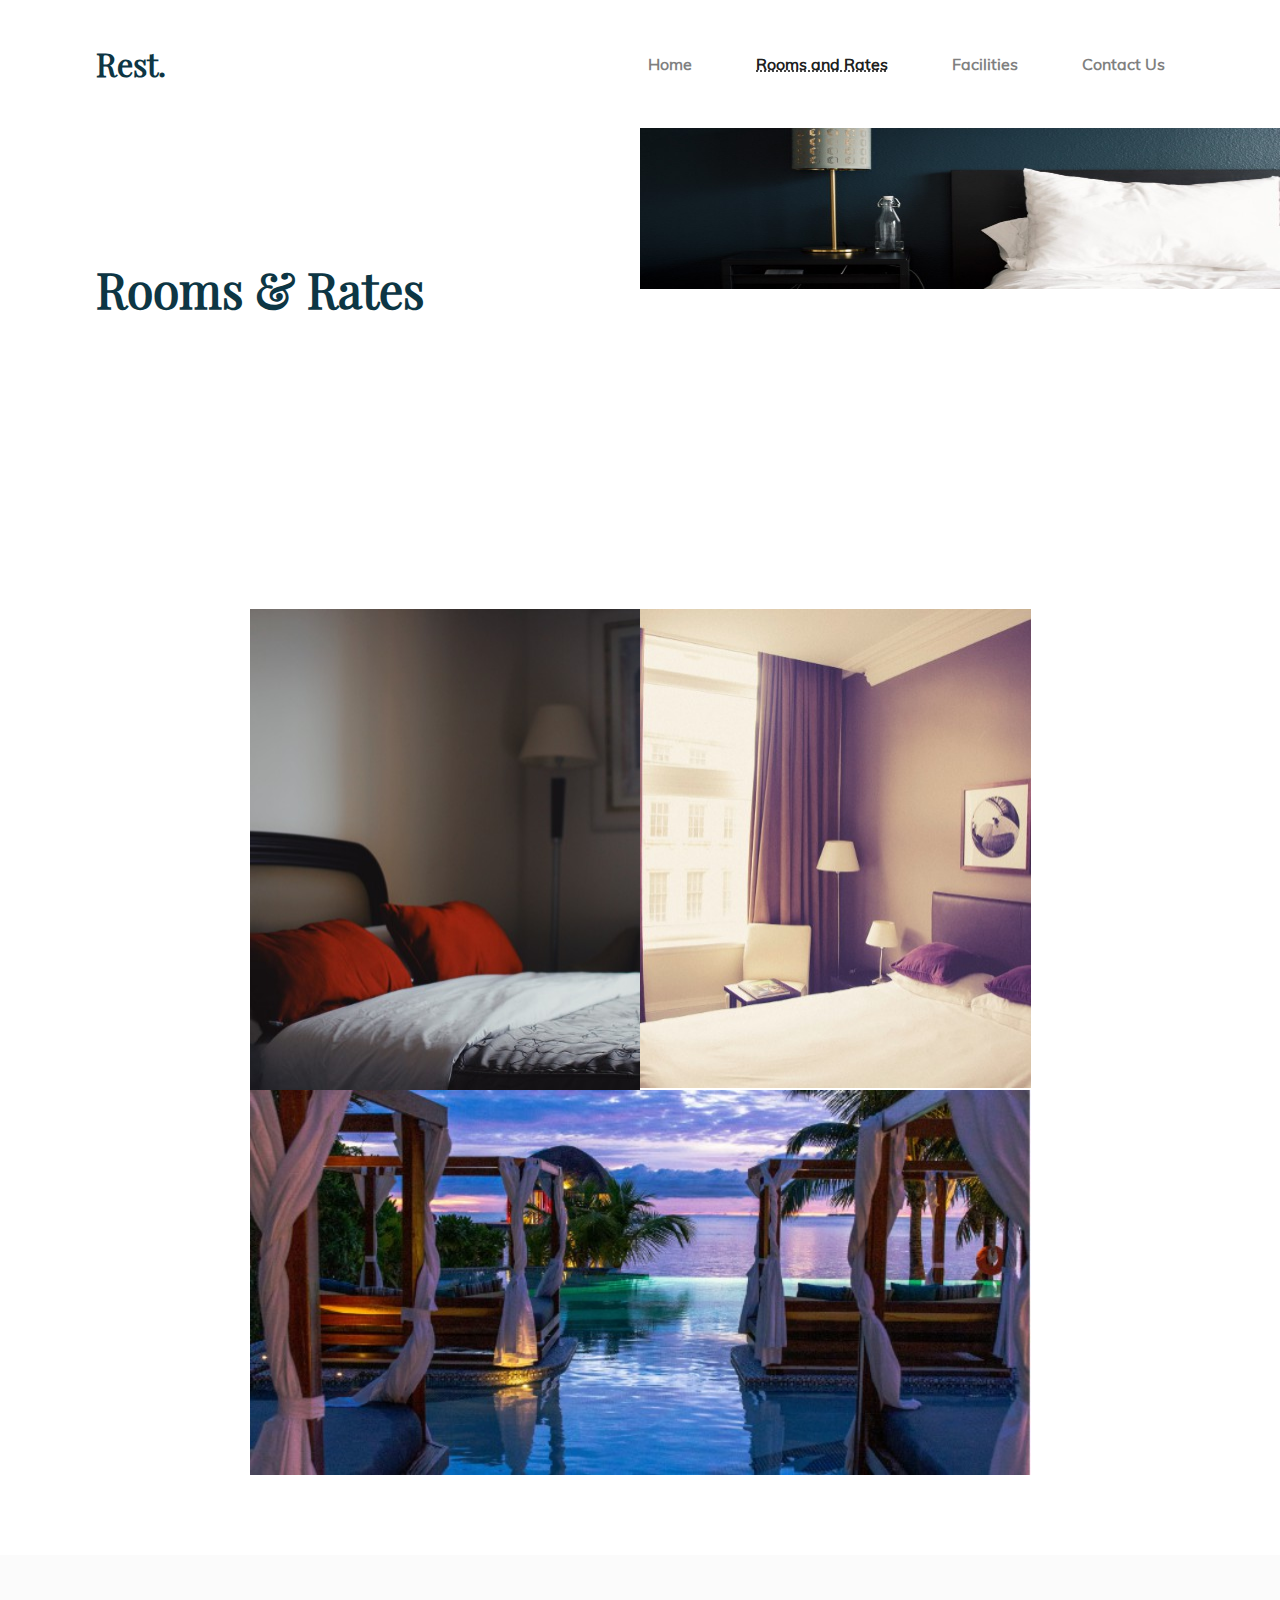
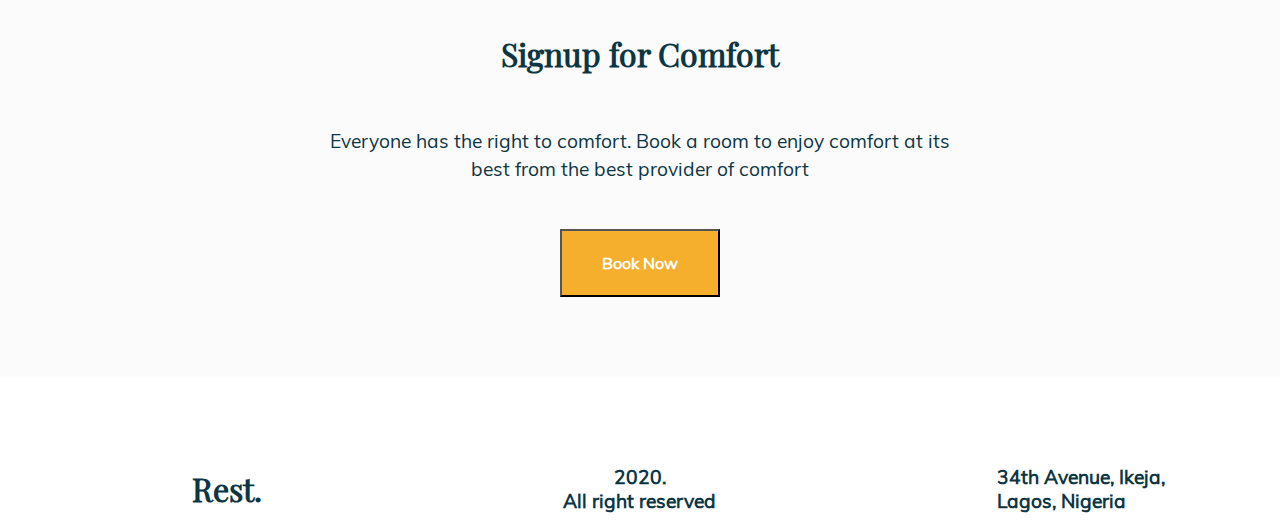
<file: index.html>
<!DOCTYPE html>
<html lang="en">
<head>
    <meta charset="UTF-8">
    <meta name="viewport" content="width=device-width, initial-scale=1.0">
    <link rel="stylesheet" href="./public/lib/bootstrap.min.css">
    <link rel='stylesheet' href='./public/css/rooms.css'>
    <title>Rooms and Rates</title>
</head>
<body>
    <header>
        <div id="logoDiv">
            <!-- <img src="./public/logo.jpg" alt="logo" id="logo"> -->
            Rest.
        </div>
        <nav class="navbar navbar-expand-lg navbar-light justify-content-end navbar-custom">

            <button class="navbar-toggler" type="button" data-toggle="collapse" data-target="#navbarTogglerDemo01" aria-controls="navbarTogglerDemo01" aria-expanded="false" aria-label="Toggle navigation">
              <span class="navbar-toggler-icon"></span>
            </button>
  
            <div class="collapse navbar-collapse" id="navbarTogglerDemo01">
              <ul class="navbar-nav ">
                <li class="nav-item" >
                  <a class="nav-link" href="#">Home <span class="sr-only">(current)</span></a>
                </li>
                <li class="nav-item">
                  <a class="nav-link active" href="#">Rooms and Rates</a>
                </li>
                <li class="nav-item">
                  <a class="nav-link" href="#">Facilities</a>
                </li>
                <li class="nav-item">
                  <a class="nav-link" href="#">Contact Us</a>
                </li>
              </ul> 
            </div>
          </nav>
    </header>

    <section id="heading">
        <h2>Rooms & Rates</h2>
        <div id="hotelImageDiv">
            <img src="./public/images/label.jpg" alt="hotelImage">
        </div>
    </section>

    <section id="roomGallery">
        <div id="regularRooms">
            <div id="standardRoom">
                <!-- standard room -->
                <img src="./public/images/standard.jpg" alt="standard room">
            </div>
            <div id="silverRoom">
                <!-- silver room -->
                <img src="./public/images/silver.jpg" alt="silver room">
            </div>
        </div>
        <div id="goldRoom">
            <!-- Gold room -->
            <img src="./public/images/gold.jpg" alt="">
        </div>

    </section>

    <section id="bookingSection">
        <h3>Signup for Comfort</h3>
        <p>Everyone has the right to comfort. Book a room to enjoy comfort at its best from the best provider of comfort</p>
        <button type="button" id="bookNowBtn">Book Now</button>
    </section>
    
    
    <footer>
        <div>Rest.</div>
        <div>2020.<br>All right reserved</div>
        <div>34th Avenue, Ikeja,<br>Lagos, Nigeria</div>
    </footer>
    
    <script src="./public/js/jquery-3.4.1.min.js"></script>
    <script src="./public/js/bootstrap.min.js"></script>

</body>
</html>



    <!-- <section>
        <div class="sec1">
            <h2 class="label">Rooms & Rates</h2>
            <img src="image/label.png" class="label1">
            </div>
                <p class="pitch">Our suites are made up of the best facilities to bring you the comfort you deserve. Offering a top of the range emperor bed, the Large Suites are ideal for business and leisure travellers who desire that little bit extra from their stay.The bar area is nice as is the food and it always seems buzzing with activity. The hotel is very conveniently located.The bar area is nice as is the food and it always seems buzzing with activity. The hotel is very conveniently located.The bar area is nice as is the food and it always seems buzzing with activity. The hotel is very conveniently located.The bar area is nice as is the food and it always seems buzzing with activity. The hotel is very conveniently located.</p>
            
                <div class="standard"></div>
            <div class="srect"></div>
            <button type="submit"class="book1"> Book room</button>
            <h3 class="title">Standard Room</h3>
            <p class="price">NGN 20,000</p>
            <p class="vector"></p>
            <p class="night">night</p>
        
            <div class="silver"></div>
            <div class="srect2"></div>
            <button type="submit"class="book2"> Book room</button>
            <h3 class="title2">Silver room</h3>
            <p class="price2">NGN 60,000</p>
            <p class="vector2"></p>
            <p class="night2">night</p>
            
            <div class="gold"></div>
            <div class="srect3"></div>
            <button type="submit"class="book3"> Book room</button>
            <h3 class="title3">Gold Room</h3>
            <p class="price3">NGN 100,000</p>
            <p class="vector3"></p>
            <p class="night3">night</p>
            
        </div>
    </section> -->
</file>
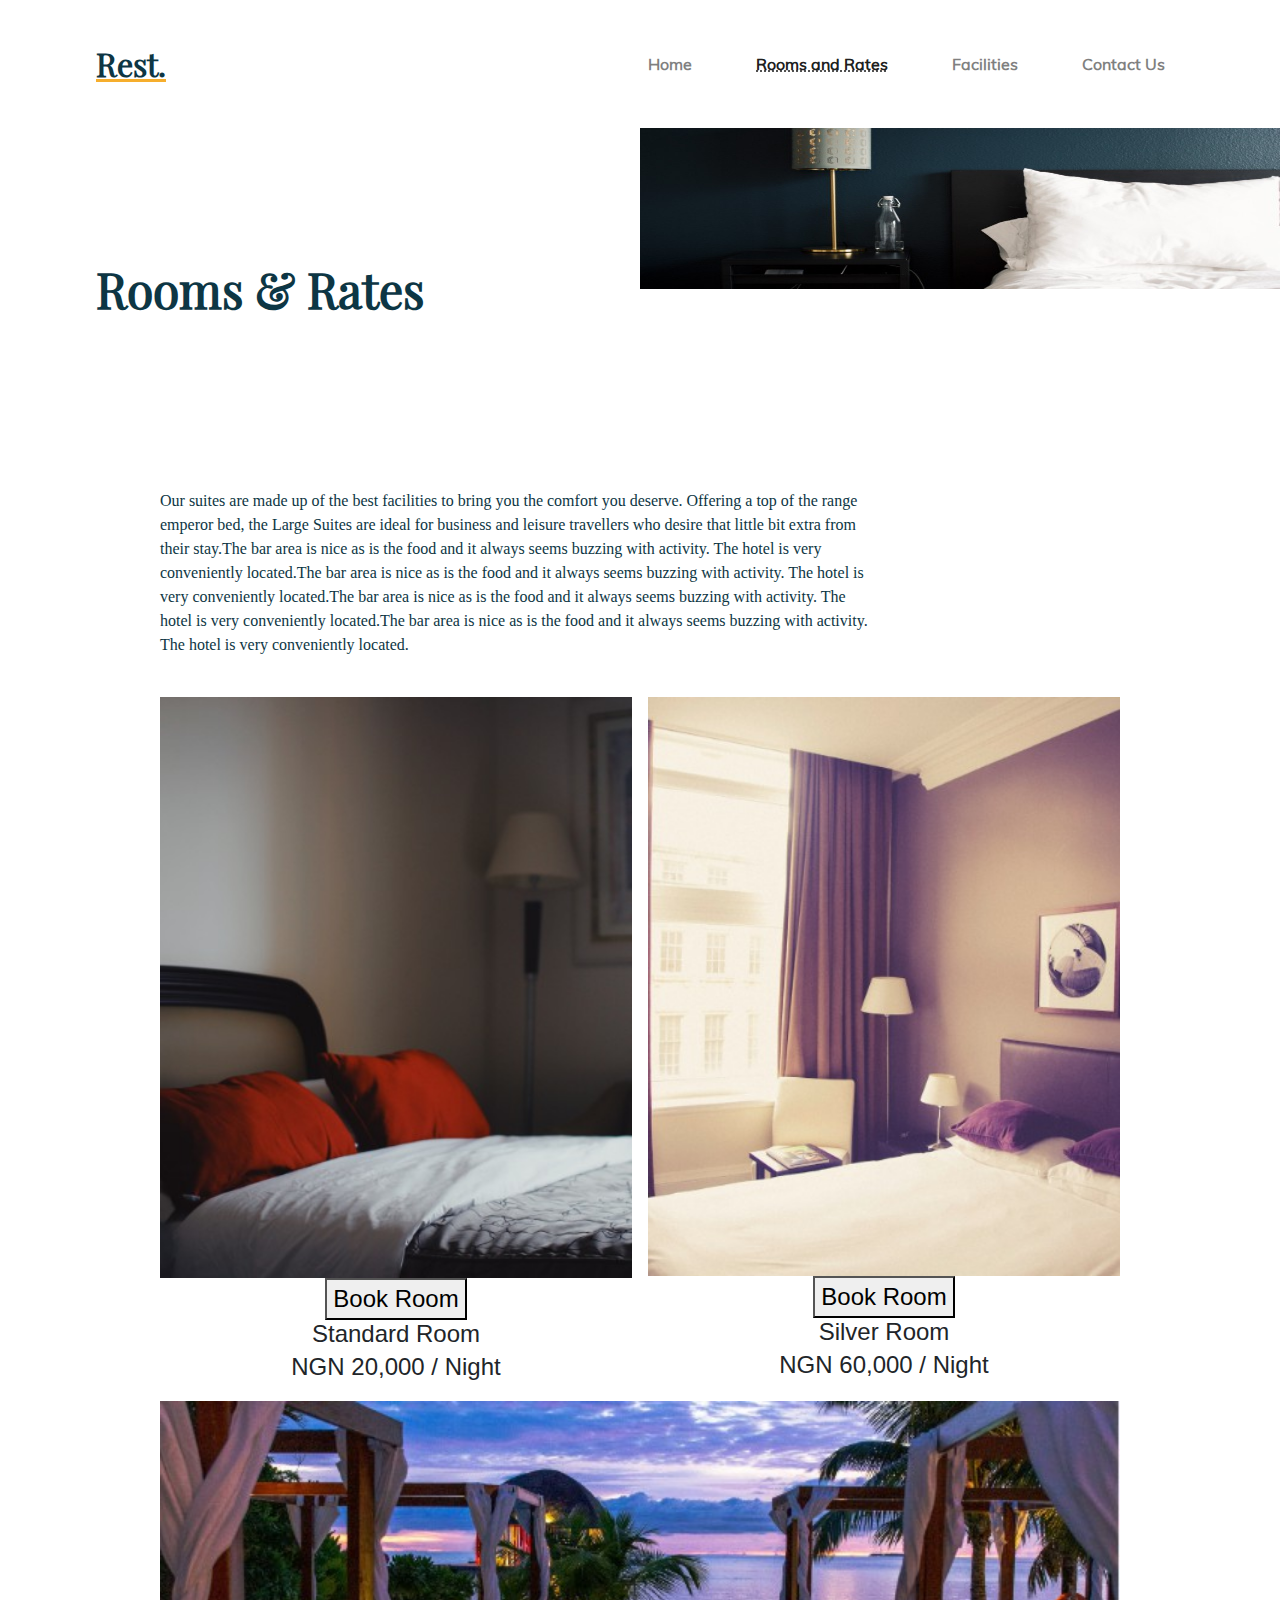
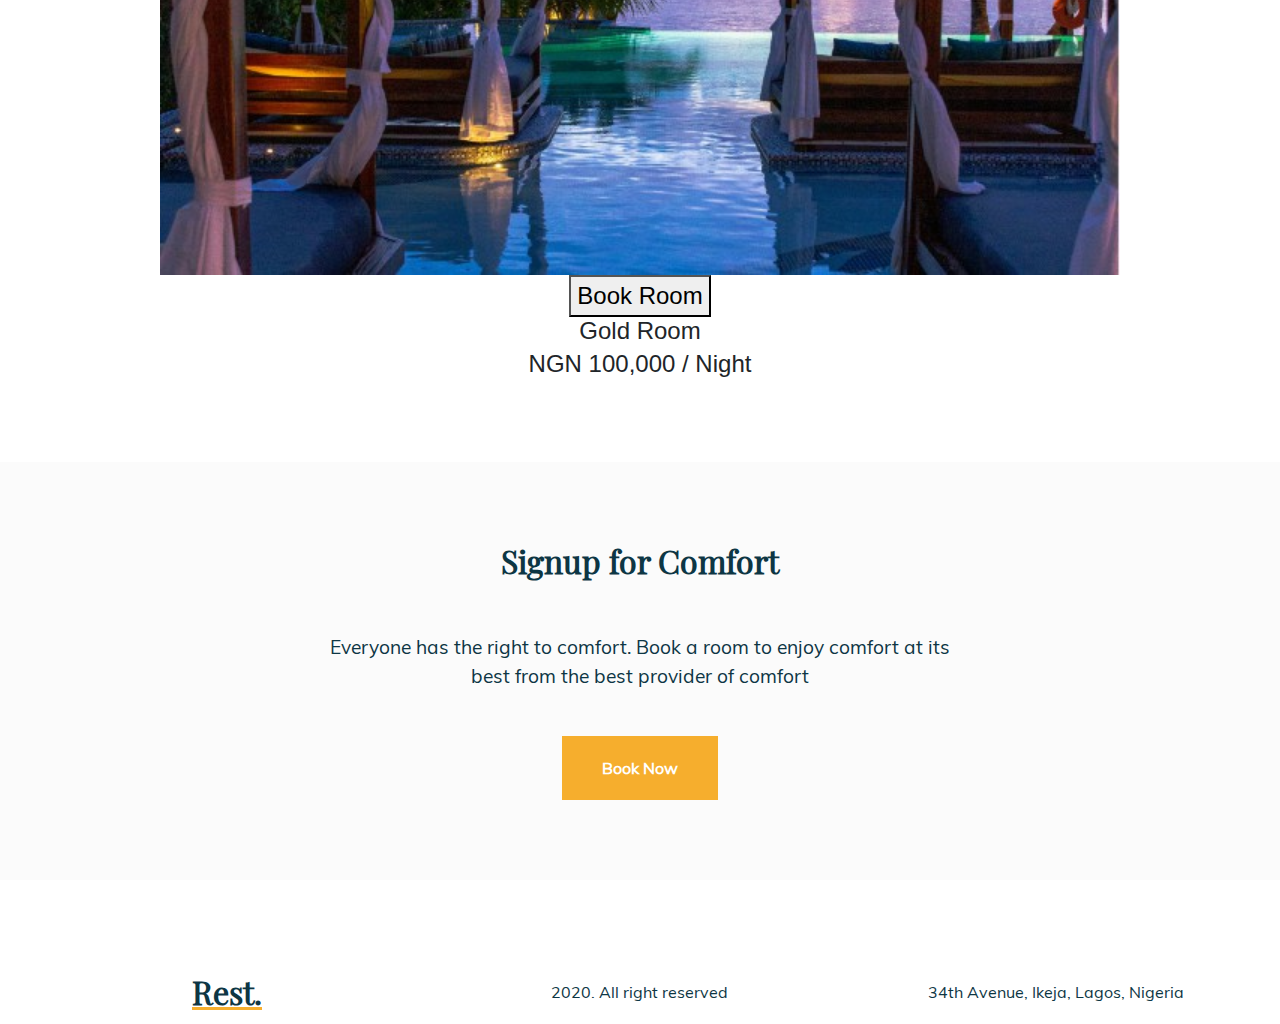
<file: rooms.html>
<!DOCTYPE html>
<html lang="en">
<head>
    <meta charset="UTF-8">
    <meta name="viewport" content="width=device-width, initial-scale=1.0">
    <link rel="stylesheet" href="./files/lib/bootstrap.min.css">
    <link rel='stylesheet' href='./files/css/rooms.css'>
    <title>Rooms and Rates</title>
</head>
<body>
    <header>
        <div id="logoDiv">
            <!-- <img src="./files/logo.jpg" alt="logo" id="logo"> -->
            Rest.
        </div>
        <nav class="navbar navbar-expand-lg navbar-light justify-content-end navbar-custom">

            <button class="navbar-toggler" type="button" data-toggle="collapse" data-target="#navbarTogglerDemo01" aria-controls="navbarTogglerDemo01" aria-expanded="false" aria-label="Toggle navigation">
              <span class="navbar-toggler-icon"></span>
            </button>
  
            <div class="collapse navbar-collapse" id="navbarTogglerDemo01">
              <ul class="navbar-nav ">
                <li class="nav-item" >
                  <a class="nav-link" href="#">Home <span class="sr-only">(current)</span></a>
                </li>
                <li class="nav-item">
                  <a class="nav-link active" href="#">Rooms and Rates</a>
                </li>
                <li class="nav-item">
                  <a class="nav-link" href="#">Facilities</a>
                </li>
                <li class="nav-item">
                  <a class="nav-link" href="#">Contact Us</a>
                </li>
              </ul> 
            </div>
          </nav>
    </header>

    <section id="heading">
        <h2>Rooms & Rates</h2>
        <div id="hotelImageDiv">
            <img src="./files/images/label.jpg" alt="hotelImage">
        </div>
    </section>

        
    <section id="roomGallery">
        <p class="pitch">
            Our suites are made up of the best facilities to bring you the comfort you deserve. Offering a top of the range emperor bed, the Large Suites are ideal for business and leisure travellers who desire that little bit extra from their stay.The bar area is nice as is the food and it always seems buzzing with activity. The hotel is very conveniently located.The bar area is nice as is the food and it always seems buzzing with activity. The hotel is very conveniently located.The bar area is nice as is the food and it always seems buzzing with activity. The hotel is very conveniently located.The bar area is nice as is the food and it always seems buzzing with activity. The hotel is very conveniently located.
        </p>

        <div id="regularRooms">
            <div id="standardRoom">
                <!-- standard room -->
                <img src="./files/images/standard.jpg" alt="standard room">
                <button type="submit" class="bookRoomBtn">Book Room</button>
                <div>
                    <h3>Standard Room</h3>
                    <p><span>NGN 20,000</span> / Night</p>
                </div>
            </div>
            <div id="silverRoom">
                <!-- silver room -->
                <img src="./files/images/silver.jpg" alt="silver room">
                <button type="submit" class="bookRoomBtn">Book Room</button>
                <div>
                    <h3>Silver Room</h3>
                    <p><span>NGN 60,000</span> / Night</p>
                </div>
            </div>
        </div>
        <div id="goldRoom">
            <!-- Gold room -->
            <img src="./files/images/gold.jpg" alt="">
            <button type="submit" class="bookRoomBtn">Book Room</button>
                <div>
                    <h3>Gold Room</h3>
                    <p><span>NGN 100,000</span> / Night</p>
                </div>
        </div>
    </section>

    <section id="bookingSection">
        <h3>Signup for Comfort</h3>
        <p>Everyone has the right to comfort. Book a room to enjoy comfort at its best from the best provider of comfort</p>
        <button type="button" id="bookNowBtn">Book Now</button>
    </section>
    
    
    <footer>
        <div>Rest.</div>
        <div>2020. All right reserved</div>
        <div>34th Avenue, Ikeja, Lagos, Nigeria</div>
    </footer>
    
    <script src="./files/js/jquery-3.4.1.min.js"></script>
    <script src="./files/js/bootstrap.min.js"></script>

</body>
</html>
</file>
<file: public/css/rooms.css>
@font-face {
    font-family: 'Muli Regular';
    font-style: normal;
    font-weight: normal;
    src: local('Muli Regular'), url('../lib/Muli-Regular.woff') format('woff');
  }
  
  @font-face {
    font-family: 'Playfair Display';
    font-style: normal;
    font-weight: normal;
    src: local('Playfair Display'), url('../lib/playfair-display-v20-latin-regular.woff') format('woff');
  }
body{
    display: flex;
    flex-direction: column;
    align-items: center;
    margin: 0px;
    padding: 0px;
}
header{
    display: grid;
    grid-template-columns: 50% 50%;
    width: 100%;
    margin: 0px 0px 0px 0px;
    padding: 0%;

}
#logoDiv{
    padding: 1em 0px 1em 3em;
    margin: 0px;
    display: flex;
    align-items: center;
    font-family: Playfair Display;
    font-style: normal;
    font-weight: bold;
    font-size: 32px;
    line-height: 64px;
    color: #0D3644;
}
#logo{
    width: 73px;
    height: 64px;
}
nav{
    display: flex;
    align-items: center;
}
nav li{
    list-style-type: none;
    margin: 0px 48px 0px 0px;
    font-family: 'Muli Regular';
    font-style: normal;
    font-weight: 600;
    font-size: 1em;
    line-height: 24px;
    color: rgba(13, 54, 68, 0.6);
}
nav li a{
    text-decoration-line: none;
    cursor: pointer;
}
.active{
    text-decoration-line: underline;
    text-decoration-style: dotted;
}
nav li a:hover{
    text-decoration-line: underline;
    text-decoration-style: dotted;
    background-color: lightgreen;
}
.navbar{
    padding-left: 0px;
}
#heading{
    display: grid;
    grid-template-columns: 50% 50%;
    width: 100%;
    margin-top: 0px;
    margin-bottom: 10em;
    height: auto;
}
#heading h2{
    padding: 0px 0px 0em 2em;
    margin: 0px;
    display: flex;
    align-items: center;
    font-family: Playfair Display;
    font-style: normal;
    font-weight: bold;
    font-size: 48px;
    line-height: 64px;
    color: #0D3644;
}
#hotelImageDiv{
    display: flex;
    /* justify-content: center; */
}
#hotelImageDiv img{
    width: 100%;
    height: 50%;
    box-sizing: border-box;
    /* width: 50%; */
}


#roomGallery{
    display: flex;
    flex-direction: column;
}
#roomGallery img{
    width: 100%;
}
#regularRooms{
    display: flex;
}
#standardRoom{
    width: 100%;
}
#silverRoom{
    width: 100%;
}
#goldRoom{
    width: 100%;
}













#bookingSection{
    display: flex;
    flex-direction: column;
    text-align: center;
    width: 100%;
    align-items: center;
    padding-top: 5em;
    padding-bottom: 5em;
    background: rgba(243, 243, 243, 0.37);
    margin: 5em 0em;
}
#bookingSection h3{
    font-family: 'Playfair Display';
    font-style: normal;
    font-weight: bold;
    font-size: 32px;
    color: #0D3644;
    margin-bottom: 1.5em;
}
#bookingSection p{
    font-family: 'Muli Regular';
    font-style: normal;
    font-weight: 300;
    font-size: 1.2em;
    width: 50%;
    margin: 5px 0px;
    text-align: center;
    color: #0D3644;
}
#bookNowBtn{
    width: 12.5%;
    height: auto;
    text-align: center;
    font-family: 'Muli Regular';
    font-style: normal;
    font-weight: bold;
    font-size: 1em;
    line-height: 24px;
    background-color: #F6AE2D;
    text-align: center;
    color: #FFFFFF;
    padding: 20px 40px;
    margin-top: 40px;
}
footer{
    display: grid;
    grid-template-columns: 1fr 1fr 1fr;
    margin: 0em 0em 0em 0em;
    width: 100%;
    padding: 0px;
    font-family: 'Muli Regular';
    font-style: normal;
    font-weight: normal;
    color: #0D3644;   
}
footer div:nth-child(1){
    font-size: 1.2em;
    line-height: 24px;
    padding-left: 6em;
    font-family: Playfair Display;
    font-style: normal;
    font-weight: bold;
    font-size: 32px;
    line-height: 64px;
    display: flex;
    align-items: center;
    justify-content: flex-start;
}
footer div:nth-child(2){
    font-size: 1.2em;
    line-height: 24px;
    text-align: center;
    display: flex;
    align-items: center;
    justify-content: center;
    font-weight: bold;
}
footer div:nth-child(3){
    font-size: 1.2em;
    line-height: 24px;
    padding-right: 6em;
    display: flex;
    align-items: center;
    justify-content: flex-end;
    font-weight: bold;
}
</file>
<file: files/css/rooms.css>
@font-face {
    font-family: 'Muli Regular';
    font-style: normal;
    font-weight: normal;
    src: local('Muli Regular'), url('../lib/Muli-Regular.woff') format('woff');
  }
  
  @font-face {
    font-family: 'Playfair Display';
    font-style: normal;
    font-weight: normal;
    src: local('Playfair Display'), url('../lib/playfair-display-v20-latin-regular.woff') format('woff');
  }
body{
    display: flex;
    flex-direction: column;
    align-items: center;
    margin: 0px;
    padding: 0px;
}
header{
    display: grid;
    grid-template-columns: 50% 50%;
    width: 100%;
    margin: 0px 0px 0px 0px;
    padding: 0%;

}
#logoDiv{
    padding: 1em 0px 1em 3em;
    margin: 0px;
    display: flex;
    align-items: center;
    font-family: Playfair Display;
    font-style: normal;
    font-weight: bold;
    font-size: 32px;
    line-height: 64px;
    color: #0D3644;
    text-decoration-style: solid;
    text-decoration: underline;
    text-decoration-color: #F6AE2D;
}
#logo{
    width: 73px;
    height: 64px;
}
nav{
    display: flex;
    align-items: center;
}
nav li{
    list-style-type: none;
    margin: 0px 48px 0px 0px;
    font-family: 'Muli Regular';
    font-style: normal;
    font-weight: 600;
    font-size: 1em;
    line-height: 24px;
    color: rgba(13, 54, 68, 0.6);
}
nav li a{
    text-decoration-line: none;
    cursor: pointer;
}
.active{
    text-decoration-line: underline;
    text-decoration-style: dotted;
}
nav li a:hover{
    text-decoration-line: underline;
    text-decoration-style: dotted;
    background-color: lightgreen;
}
.navbar{
    padding-left: 0px;
}
#heading{
    display: grid;
    grid-template-columns: 50% 50%;
    width: 100%;
    margin-top: 0px;
    margin-bottom: 2.5em;
    height: auto;
}
#heading h2{
    padding: 0px 0px 0em 2em;
    margin: 0px;
    display: flex;
    align-items: center;
    font-family: Playfair Display;
    font-style: normal;
    font-weight: bold;
    font-size: 48px;
    line-height: 64px;
    color: #0D3644;
}
#hotelImageDiv{
    display: flex;
    /* justify-content: center; */
}
#hotelImageDiv img{
    width: 100%;
    height: 50%;
    box-sizing: border-box;
    /* width: 50%; */
}


#roomGallery{
    display: flex;
    flex-direction: column;
    width: 75%;
    text-align: center;
}
.pitch{
    font-family: Muli;
    font-style: normal;
    font-weight: 300;
    font-size: 1em;
    line-height: 24px;
    color: #0D3644;
    width: 75%;
    text-align: left;
    margin-bottom: 2.5em;
}
#roomGallery img{
    width: 100%;
    position: relative;
}
#regularRooms{
    display: flex;
    margin-bottom: 1em;
}
#regularRooms h3{
    font-size: 1.5em;
    margin: 0px;
}
#regularRooms p{
    font-size: 1.5em;
    margin: 0px;
}
#standardRoom{
    width: 100%;
    margin: 0px 0.5em 0px 0px;
}
#silverRoom{
    width: 100%;
    margin: 0px 0px 0px 0.5em;
}

#goldRoom{
    width: 100%;
}
#goldRoom h3{
    font-size: 1.5em;
    margin: 0px;
}
#goldRoom p{
    font-size: 1.5em;
    margin: 0px;
}

.bookRoomBtn{
    /* position: relative;
    bottom: 175px;
    left: 40px; */
    font-size: 1.5em;
}













#bookingSection{
    display: flex;
    flex-direction: column;
    text-align: center;
    width: 100%;
    align-items: center;
    padding-top: 5em;
    padding-bottom: 5em;
    background: rgba(243, 243, 243, 0.37);
    margin: 5em 0em;
}
#bookingSection h3{
    font-family: 'Playfair Display';
    font-style: normal;
    font-weight: bold;
    font-size: 32px;
    color: #0D3644;
    margin-bottom: 1.5em;
}
#bookingSection p{
    font-family: 'Muli Regular';
    font-style: normal;
    font-weight: 300;
    font-size: 1.2em;
    width: 50%;
    margin: 5px 0px;
    text-align: center;
    color: #0D3644;
}
#bookNowBtn{
    width: auto;
    height: auto;
    text-align: center;
    font-family: 'Muli Regular';
    font-style: normal;
    font-weight: bold;
    font-size: 1em;
    line-height: 24px;
    background-color: #F6AE2D;
    text-align: center;
    color: #FFFFFF;
    padding: 20px 40px;
    border: none;
    margin-top: 40px;
}
footer{
    display: grid;
    grid-template-columns: 1fr 1fr 1fr;
    margin: 0em 0em 0em 0em;
    width: 100%;
    padding: 0px;
    font-family: 'Muli Regular';
    font-style: normal;
    font-weight: normal;
    color: #0D3644;   
}
footer div:nth-child(1){
    font-size: 2em;
    line-height: 64px;
    padding-left: 6em;
    font-family: Playfair Display;
    font-style: normal;
    font-weight: bold;
    font-size: 32px;
    line-height: 64px;
    display: flex;
    align-items: center;
    justify-content: flex-start;
    text-decoration-style: solid;
    text-decoration: underline;
    text-decoration-color: #F6AE2D;
}
footer div:nth-child(2){
    font-size: 1em;
    line-height: 24px;
    text-align: center;
    display: flex;
    align-items: center;
    justify-content: center;
    font-weight: normal;
}
footer div:nth-child(3){
    font-size: 1em;
    line-height: 24px;
    padding-right: 6em;
    display: flex;
    align-items: center;
    justify-content: flex-end;
    font-weight: normal;
}





@media all and (min-width: 240px) and (max-width: 480px){
    
    header{
        width: 100%;
        margin: 0px;
        padding: 0%;
    
    }
    #logoDiv{
        padding: 0.25em 1em;
        margin: 0px;
        display: flex;
        align-items: center;
        font-family: Playfair Display;
        font-style: normal;
        font-weight: bold;
        font-size: 32px;
        line-height: 64px;
        color: #0D3644;
    }
    #logo{
        width: 73px;
        height: 64px;
    }
    nav{
        display: flex;
        flex-direction: column;
        text-align: center;
        padding: 0px;
        margin: 0px;
    }
    nav li{
        list-style-type: none;
        margin: 2px 0px 2px 0px;
        font-family: 'Muli Regular';
        font-style: normal;
        font-weight: 600;
        font-size: 1.2em;
        line-height: 16px;
        color: rgba(13, 54, 68, 0.6);
        width: 100%;
        
    }
    .navbar-toggler{
        /* padding: 15px; */
        margin: 15px;
    }
    nav li a{
        text-decoration-line: none;
        cursor: pointer;
    }
    nav li a:hover{
        background-color: lightgreen;
    }
    #heading{
        display: flex;
        flex-direction: column;
        width: 100%;
        margin-top: 0px;
        margin-bottom: 2.5px;
        height: auto;
        align-items: center
;    }
    #heading h2{
        padding: 0px 0px 0em 0em;
        margin: 0px;
        font-family: Playfair Display;
        font-style: normal;
        font-weight: bold;
        font-size: 2em;
        color: #0D3644;
    }
    #hotelImageDiv{
        display: none;
    }



    #roomGallery{
        display: flex;
        flex-direction: column;
        width: 75%;
    }
    .pitch{
        font-family: Muli;
        font-style: normal;
        font-weight: 300;
        font-size: 0.75em;
        line-height: 16px;
        color: #0D3644;
        width: 100%;
        text-align: justify;
        margin-bottom: 5em;
    }
    #roomGallery img{
        width: 100%;
        position: relative;
    }
    #regularRooms{
        display: flex;
        margin-bottom: 1em;
    }
    #regularRooms h3{
        font-size: 0.5em;
        margin: 0px;
    }
    #regularRooms p{
        font-size: 0.5em;
        margin: 0px;
    }
    #standardRoom{
        width: 100%;
        margin: 0px 0.5em 0px 0px;
    }
    #silverRoom{
        width: 100%;
        margin: 0px 0px 0px 0.5em;
    }
    
    #goldRoom{
        width: 100%;
    }
    #goldRoom h3{
        font-size: 0.5em;
    }
    #goldRoom p{
        font-size: 0.5em;
    }
    .bookRoomBtn{
        font-size: 0.5em;
    }


    #bookingSection{
        display: flex;
        flex-direction: column;
        text-align: center;
        width: 100%;
        align-items: center;
        padding-top: 1em;
        padding-bottom: 1em;
        margin: 2.5em 0em;
    }
    #bookingSection h3{
        font-family: 'Playfair Display';
        font-style: normal;
        font-weight: bold;
        font-size: 24px;
        color: #0D3644;
        margin-bottom: 0.5em;
    }
    #bookingSection p{
        font-family: 'Muli Regular';
        font-style: normal;
        font-weight: 300;
        font-size: 1em;
        width: 90%;
        margin: 0px 0px;
        text-align: center;
        color: #0D3644;
    }
    #bookNowBtn{
        width: fit-content;
        height: auto;
        text-align: center;
        font-family: 'Muli Regular';
        font-style: normal;
        font-weight: bold;
        font-size: 1em;
        padding: 7.5px 20px;
        background-color: #F6AE2D;
        text-align: center;
        color: #FFFFFF;
        margin-top: 20px;
    }
    footer{
        display: grid;
        grid-template-columns: 1fr 1fr 1fr;
        margin: 0em 0em 0em 0em;
        width: 100%;
        font-family: 'Muli Regular';
        font-style: normal;
        font-weight: normal;
        color: #0D3644;   
    
    }
    footer div:nth-child(1){
        font-size: 2em;
        font-family: Playfair Display;
        font-style: normal;
        font-weight: bold;
        display: flex;
        align-items: center;
        justify-content: center;
        padding: 0px;
        margin: 0px 5px;
    }
    footer div:nth-child(2){
        font-size: 1em;
        text-align: center;
        display: flex;
        align-items: center;
        justify-content: center;
        padding: 0px;
        margin: 0px 5px;
    }
    footer div:nth-child(3){
        font-size: 0.75em;
        display: flex;
        align-items: center;
        justify-content: center;
        padding: 0px;
        margin: 0px 5px;
        text-align: center;
    }
}
@media all and (min-width: 481px) and (max-width: 769px){
    
    header{
        width: 100%;
        margin: 0px;
        padding: 0%;
    
    }
    #logoDiv{
        padding: 0.25em 1.5em;
        margin: 0px;
        display: flex;
        align-items: center;
        font-family: Playfair Display;
        font-style: normal;
        font-weight: bold;
        font-size: 32px;
        line-height: 64px;
        color: #0D3644;
    }
    #logo{
        width: 73px;
        height: 64px;
    }
    nav{
        display: flex;
        text-align: center;
        padding: 0px;
        margin: 0px;
    }
    nav li{
        list-style-type: none;
        margin: 2px 0px 2px 0px;
        font-family: 'Muli Regular';
        font-style: normal;
        font-weight: 600;
        font-size: 1em;
        line-height: 16px;
        color: rgba(13, 54, 68, 0.6);
        width: 100%;
        
    }
    .navbar-toggler{
        /* padding: 15px; */
        margin: 15px;
    }
    nav li a{
        text-decoration-line: none;
        cursor: pointer;
    }
    nav li a:hover{
        background-color: lightgreen;
    }
    #heading{
        display: flex;
        flex-direction: column;
        width: 100%;
        margin-top: 0px;
        margin-bottom: 2.5px;
        height: auto;
        align-items: center
;    }
    #heading h2{
        padding: 0px 0px 0em 0em;
        margin: 0px;
        font-family: Playfair Display;
        font-style: normal;
        font-weight: bold;
        font-size: 2em;
        color: #0D3644;
    }
    #hotelImageDiv{
        display: none;
    }


    #roomGallery{
        display: flex;
        flex-direction: column;
        width: 75%;
    }
    .pitch{
        font-family: Muli;
        font-style: normal;
        font-weight: 300;
        font-size: 1.5em;
        line-height: 24px;
        color: #0D3644;
        width: 100%;
        text-align: justify;
        margin-bottom: 5em;
    }
    #roomGallery img{
        width: 100%;
        position: relative;
    }
    #regularRooms{
        display: flex;
        margin-bottom: 1em;
    }
    #regularRooms h3{
        font-size: 1em;
        margin: 0px;
    }
    #regularRooms p{
        font-size: 1em;
        margin: 0px;
    }
    #standardRoom{
        width: 100%;
        margin: 0px 0.5em 0px 0px;
    }
    #silverRoom{
        width: 100%;
        margin: 0px 0px 0px 0.5em;
    }
    
    #goldRoom{
        width: 100%;
    }
    #goldRoom h3{
        font-size: 1em;
    }
    #goldRoom p{
        font-size: 1em;
    }
    .bookRoomBtn{
        font-size: 1em;
    }

    
    #bookingSection{
        display: flex;
        flex-direction: column;
        text-align: center;
        width: 100%;
        align-items: center;
        padding-top: 1em;
        padding-bottom: 1em;
        margin: 2.5em 0em;
    }
    #bookingSection h3{
        font-family: 'Playfair Display';
        font-style: normal;
        font-weight: bold;
        font-size: 24px;
        color: #0D3644;
        margin-bottom: 0.5em;
    }
    #bookingSection p{
        font-family: 'Muli Regular';
        font-style: normal;
        font-weight: 300;
        font-size: 1em;
        width: 90%;
        margin: 0px 0px;
        text-align: center;
        color: #0D3644;
    }
    #bookNowBtn{
        width: fit-content;
        height: auto;
        text-align: center;
        font-family: 'Muli Regular';
        font-style: normal;
        font-weight: bold;
        font-size: 1em;
        padding: 7.5px 20px;
        background-color: #F6AE2D;
        text-align: center;
        color: #FFFFFF;
        margin-top: 20px;
        margin-bottom: 15px;
    }
    footer{
        display: grid;
        grid-template-columns: 1fr 1fr 1fr;
        margin: 0em 0em 0em 0em;
        width: 100%;
        font-family: 'Muli Regular';
        font-style: normal;
        font-weight: normal;
        color: #0D3644;   
        padding: 0px;
    
    }
    footer div:nth-child(1){
        font-size: 2em;
        font-family: Playfair Display;
        font-style: normal;
        font-weight: bold;
        display: flex;
        align-items: center;
        justify-content: center;
        padding: 0px;
        margin: 0px 5px;
    }
    footer div:nth-child(2){
        font-size: 1em;
        text-align: center;
        display: flex;
        align-items: center;
        justify-content: center;
        padding: 0px;
        margin: 0px 5px;
        font-weight: bolder;
    }
    footer div:nth-child(3){
        font-size: 1em;
        display: flex;
        align-items: center;
        justify-content: center;
        padding: 0px;
        margin: 0px 5px;
        text-align: center;
        font-weight: bolder;
    }
}
@media all and (min-width: 770px) and (max-width: 1024px){    
    header{
        width: 100%;
        margin: 0px;
        padding: 0%;
    
    }
    #logoDiv{
        padding: 0.25em 1.5em;
        margin: 0px;
        display: flex;
        align-items: center;
        font-family: Playfair Display;
        font-style: normal;
        font-weight: bold;
        font-size: 32px;
        line-height: 64px;
        color: #0D3644;
    }
    #logo{
        width: 73px;
        height: 64px;
    }
    nav{
        display: flex;
        text-align: center;
        padding: 0px;
        margin: 0px;
    }
    nav li{
        list-style-type: none;
        margin: 2px 2px 2px 0px;
        font-family: 'Muli Regular';
        font-style: normal;
        font-weight: 600;
        font-size: 1.25em;
        color: rgba(13, 54, 68, 0.6);        
    }
    .navbar-toggler{
        padding: 15px;
        margin: 0px;
    }
    nav li a{
        text-decoration-line: none;
        cursor: pointer;
    }
    nav li a:hover{
        background-color: lightgreen;
    }
    #heading{    
        width: 100%;
        margin-top: 0px;
        margin-bottom: 20px;
        height: auto;
;    }
    #heading h2{
        padding: 0px 0px 0em 2em;
        margin: 0px;
        font-family: Playfair Display;
        font-style: normal;
        font-weight: bold;
        font-size: 2em;
        color: #0D3644;
    }
    #hotelImageDiv{
        display: flex;
        justify-content: center;
    }
    

    #roomGallery{
        display: flex;
        flex-direction: column;
        width: 75%;
    }
    .pitch{
        font-family: Muli;
        font-style: normal;
        font-weight: 300;
        font-size: 1.5em;
        line-height: 28px;
        color: #0D3644;
        width: 100%;
        text-align: justify;
        margin-bottom: 5em;
    }
    #roomGallery img{
        width: 100%;
        position: relative;
    }
    #regularRooms{
        display: flex;
        margin-bottom: 1em;
    }
    #regularRooms h3{
        font-size: 1.5em;
        margin: 0px;
    }
    #regularRooms p{
        font-size: 1.5em;
        margin: 0px;
    }
    #standardRoom{
        width: 100%;
        margin: 0px 0.5em 0px 0px;
    }
    #silverRoom{
        width: 100%;
        margin: 0px 0px 0px 0.5em;
    }
    
    #goldRoom{
        width: 100%;
    }
    #goldRoom h3{
        font-size: 1.5em;
    }
    #goldRoom p{
        font-size: 1.5em;
    }
    .bookRoomBtn{
        font-size: 1.5em;
    }



    #bookingSection{
        display: flex;
        flex-direction: column;
        text-align: center;
        width: 100%;
        align-items: center;
        padding-top: 1.5em;
        padding-bottom: 1.5em;
        margin: 2.5em 0em;
    }
    #bookingSection h3{
        font-family: 'Playfair Display';
        font-style: normal;
        font-weight: bold;
        font-size: 32px;
        color: #0D3644;
        margin-bottom: 0.5em;
    }
    #bookingSection p{
        font-family: 'Muli Regular';
        font-style: normal;
        font-weight: 300;
        font-size: 1em;
        width: 90%;
        margin: 0px 0px;
        text-align: center;
        color: #0D3644;
    }
    #bookNowBtn{
        width: fit-content;
        height: auto;
        text-align: center;
        font-family: 'Muli Regular';
        font-style: normal;
        font-weight: bold;
        font-size: 1em;
        padding: 7.5px 20px;
        background-color: #F6AE2D;
        text-align: center;
        color: #FFFFFF;
        margin-top: 20px;
        margin-bottom: 20px;
    }
    footer{
        display: grid;
        grid-template-columns: 1fr 1fr 1fr;
        margin: 0em 0em 0em 0em;
        width: 100%;
        font-family: 'Muli Regular';
        font-style: normal;
        font-weight: normal;
        color: #0D3644;   
    
    }
    footer div:nth-child(1){
        font-size: 2.5em;
        font-family: Playfair Display;
        font-style: normal;
        font-weight: bold;
        display: flex;
        align-items: center;
        justify-content: center;
        padding: 0px;
        margin: 0px 5px;
        
    }
    footer div:nth-child(2){
        font-size: 1.5em;
        text-align: center;
        display: flex;
        align-items: center;
        justify-content: center;
        padding: 0px;
        margin: 0px 5px;
        font-weight: bolder;
    }
    footer div:nth-child(3){
        font-size: 1.5em;
        display: flex;
        align-items: center;
        justify-content: center;
        padding: 0px;
        margin: 0px 5px;
        text-align: center;
        font-weight: bolder;
    }
}
</file>
